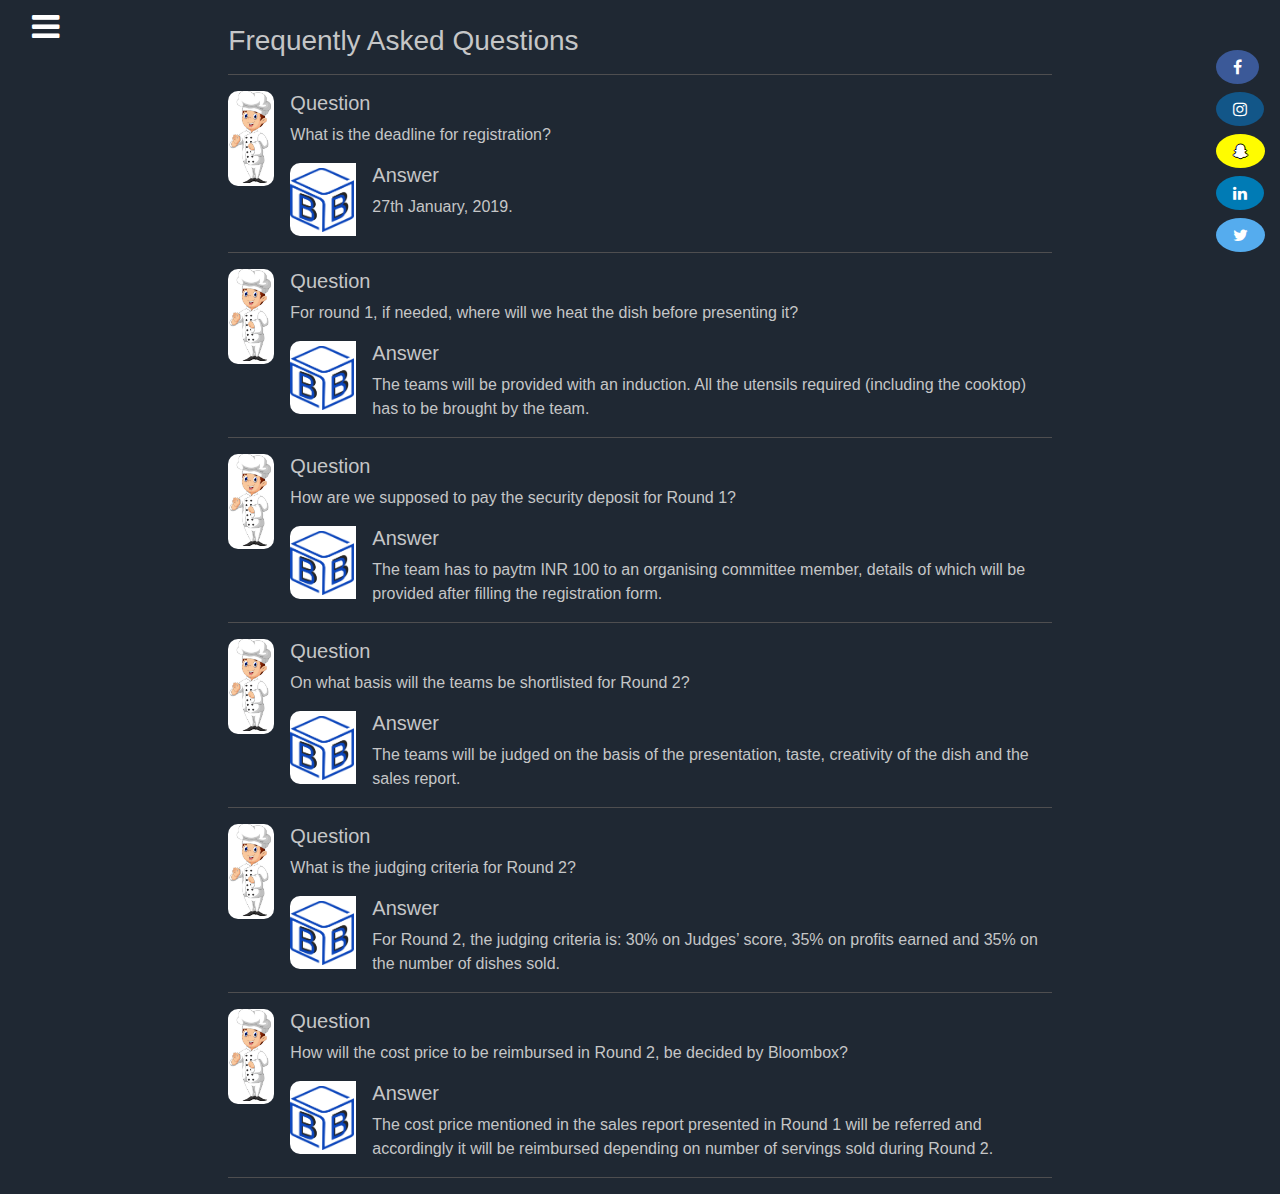
<file: FAQs.html>
<!doctype html>
<html lang="en">
    <head>
        <!-- Required meta tags -->
        <meta charset="utf-8">
        <meta name="viewport" content="width=device-width, initial-scale=1, shrink-to-fit=no">

        <!-- Bootstrap CSS -->
        <link rel="stylesheet" href="https://maxcdn.bootstrapcdn.com/bootstrap/4.0.0/css/bootstrap.min.css" integrity="sha384-Gn5384xqQ1aoWXA+058RXPxPg6fy4IWvTNh0E263XmFcJlSAwiGgFAW/dAiS6JXm" crossorigin="anonymous">

        <!-- For Social media icons -->
        <link rel="stylesheet" href="https://cdnjs.cloudflare.com/ajax/libs/font-awesome/4.7.0/css/font-awesome.min.css">

        <!-- CSS -->
        <link rel="stylesheet" type="text/css" href="chef.css">
        <title>Chefpreneur</title>
    </head>
    <body>
      <div class="container-fluid">
        <div class="row">
          <div class="col-12 col-sm-12 col-md-2">
            <button data-toggle="collapse" data-target="#menu" id="menubtn" class="btn fa fa-bars"></button>
            <div id="menu" class="collapse">
              <ul class="list-group list-group-flush font-weight-bold">
                <li class="list-group-item"><a href="chefpreneur.html">Home</a></li>
                <li class="list-group-item"><a href="rules.html">Event details and Rules</a></li>
                <li class="list-group-item"><a href="https://goo.gl/forms/4FVjOCBjUCZPfoXr2" target="_blank">Registration</a></li>
                <li class="list-group-item"><a href="FAQs.html">FAQs</a></li>
                <li class="list-group-item"><a href="https://drive.google.com/drive/u/1/folders/1sNz8BJ_MME_C5aWlPkdJbz_ZzWj5DMSP?ogsrc=32" target="_blank">Gallery</a></li>
                <li class="list-group-item"><a href="contact.html">Contact us</a></li>
              </ul>
            </div>  
          </div>
        <div class="col-12 col-sm-10 col-md-8">
          <br>
          <div class="h3">Frequently Asked Questions</div>
          <hr>
          <!--Question and answer-->
          <div class="media">
            <img class="mr-3" src="images/quest.PNG" >
            <div class="media-body">
              <h5 class="mt-0">Question</h5>What is the deadline for registration?

              <div class="media mt-3">
               <img  class="pr-3" src="images/ans.PNG" >
                <div class="media-body">
                  <h5 class="mt-0">Answer</h5>27th January, 2019.
                </div>
              </div>
            </div>
          </div>
          <hr>
           <!--Question and answer-->
          <div class="media">
            <img class="mr-3" src="images/quest.PNG" >
            <div class="media-body">
              <h5 class="mt-0">Question</h5>For round 1, if needed, where will we heat the dish before presenting it?

              <div class="media mt-3">
                <img class="pr-3" src="images/ans.PNG" >
                <div class="media-body">
                  <h5 class="mt-0">Answer</h5>The teams will be provided with an induction. All the utensils required (including the cooktop) has to be brought by the team.
                </div>
              </div>
            </div>
          </div>
          <hr>
        <!--Question and answer-->
          <div class="media">
            <img class="mr-3" src="images/quest.PNG" >
            <div class="media-body">
              <h5 class="mt-0">Question</h5>How are we supposed to pay the security deposit for Round 1?

              <div class="media mt-3">
                <img class="pr-3" src="images/ans.PNG" >
                <div class="media-body">
                  <h5 class="mt-0">Answer</h5>The team has to paytm INR 100 to an organising committee member, details of which will be provided after filling the registration form.
                </div>
              </div>
            </div>
          </div>
          <hr>
           <!--Question and answer-->
          <div class="media">
            <img class="mr-3" src="images/quest.PNG" >
            <div class="media-body">
              <h5 class="mt-0">Question</h5>On what basis will the teams be shortlisted for Round 2?

              <div class="media mt-3">
                <img class="pr-3" src="images/ans.PNG" >
                <div class="media-body">
                  <h5 class="mt-0">Answer</h5>The teams will be judged on the basis of the presentation, taste, creativity of the dish and the sales
report.
                </div>
              </div>
            </div>
          </div>
          <hr>
           <!--Question and answer-->
          <div class="media">
            <img class="mr-3" src="images/quest.PNG" >
            <div class="media-body">
              <h5 class="mt-0">Question</h5>What is the judging criteria for Round 2?

              <div class="media mt-3">
                <img class="pr-3" src="images/ans.PNG" >
                <div class="media-body">
                  <h5 class="mt-0">Answer</h5>For Round 2, the judging criteria is: 30% on Judges’ score, 35% on profits earned and 35% on the
number of dishes sold.
                </div>
              </div>
            </div>
          </div>
          <hr>
           <!--Question and answer-->
          <div class="media">
            <img class="mr-3" src="images/quest.PNG" >
            <div class="media-body">
              <h5 class="mt-0">Question</h5>How will the cost price to be reimbursed in Round 2, be decided by Bloombox?

              <div class="media mt-3">
                <img class="pr-3" src="images/ans.PNG" >
                <div class="media-body">
                  <h5 class="mt-0">Answer</h5>The cost price mentioned in the sales report presented in Round 1 will be referred and accordingly
it will be reimbursed depending on number of servings sold during Round 2.
                </div>
              </div>
            </div>
          </div>
          <hr>
        </div>
        <div class="offset-0 offset-sm-1 offset-md-0 col-12 col-sm-1 col-md-2">
           <div class="icons">
            <dl>
              <dd>
                <a href="https://www.facebook.com/bloomboxkjsce/" target="_blank"><span class="btn btn-lg fa fa-facebook"></span></a></dd>
              <dd>
                <a href="https://www.instagram.com/bloombox_kjsce/"  target="_blank"><span class="btn btn-lg fa fa-instagram"></span></a></dd>
              <dd>
                <a href="https://www.snapchat.com/add/bloombox_kjsce" target="_blank"><span class="btn btn-lg fa fa-snapchat-ghost"></span></a></dd>
              <dd>
                <a href="https://in.linkedin.com/in/bloombox-k-154331126" target="_blank"><span class="btn btn-lg fa fa-linkedin"></span></a></dd>
              <dd>
                <a href="https://twitter.com/BLOOMBOX_KJSCE" target="_blank"><span class="btn btn-lg fa fa-twitter"></span></a>
              </dd>
            </dl>
          </div>
        </div>
      </div>
    </div>
                 

    <!-- Optional JavaScript -->
    <!-- jQuery first, then Popper.js, then Bootstrap JS -->
    <script src="https://code.jquery.com/jquery-3.2.1.slim.min.js" integrity="sha384-KJ3o2DKtIkvYIK3UENzmM7KCkRr/rE9/Qpg6aAZGJwFDMVNA/GpGFF93hXpG5KkN" crossorigin="anonymous"></script>
    <script src="https://cdnjs.cloudflare.com/ajax/libs/popper.js/1.12.9/umd/popper.min.js" integrity="sha384-ApNbgh9B+Y1QKtv3Rn7W3mgPxhU9K/ScQsAP7hUibX39j7fakFPskvXusvfa0b4Q" crossorigin="anonymous"></script>
    <script src="https://maxcdn.bootstrapcdn.com/bootstrap/4.0.0/js/bootstrap.min.js" integrity="sha384-JZR6Spejh4U02d8jOt6vLEHfe/JQGiRRSQQxSfFWpi1MquVdAyjUar5+76PVCmYl" crossorigin="anonymous"></script>
  </body>
</html>
</file>
<file: chef.css>
.chefpreneur-logo-img{
	height: auto;
	margin-top: 10%;
}


.register-link{

}

.icons{
	margin: 50px 0px 10px 10px;
	float: right;
}

.fa{
	border-radius: 50%;
}

.fa:hover {
    opacity: 0.7;
}
.fa-facebook:hover {
	color: white;
	text-decoration: none;
}
.fa-twitter:hover {
	color: white;
	text-decoration: none;
}
.fa-linkedin:hover {
	color: white;
	text-decoration: none;
}
.fa-instagram:hover {
	color: white;
	text-decoration: none;
}
.fa-snapchat-ghost:hover {
	color: white;
	text-decoration: none;
}
.fa-facebook {
  background: #3B5998;
  color: white;
}
.fa-twitter {
  background: #55ACEE;
  color: white;
}
.fa-linkedin {
  background: #007bb5;
  color: white;
}
.fa-instagram {
  background: #125688;
  color: white;
}
.fa-snapchat-ghost {
  background: #fffc00;
  color: white;
  text-shadow: -1px 0 black, 0 1px black, 1px 0 black, 0 -1px black;
}
.fa-bars{
	color: black;
	font-size: 200%;
}
#menubtn{
	border:none;
	background: none;
	margin: 5px;
	color:white;	
}

.alert{
	width: fit-content;
}

@media only screen and (max-width: 1200px) {
  	.btnText{
		font-size: 65%;
	}
	
}
@media only screen and (max-width: 600px) {
  	
	.icons dl dd{
		display: inline;
	}
}
#menu ul li{
	background-color: #1F2833;
	color: white;
}
#menu ul li a{
	color:#66FCF1;	
	text-decoration: none;
}
#menu ul li a:hover{
	color:#45A29E;
}
body{
	background-color: #1F2833;
	color:#C5C6C7;
}
hr{
	border-color:#4E4E50;
}
.media img{
	border-radius:10px;
}
</file>
